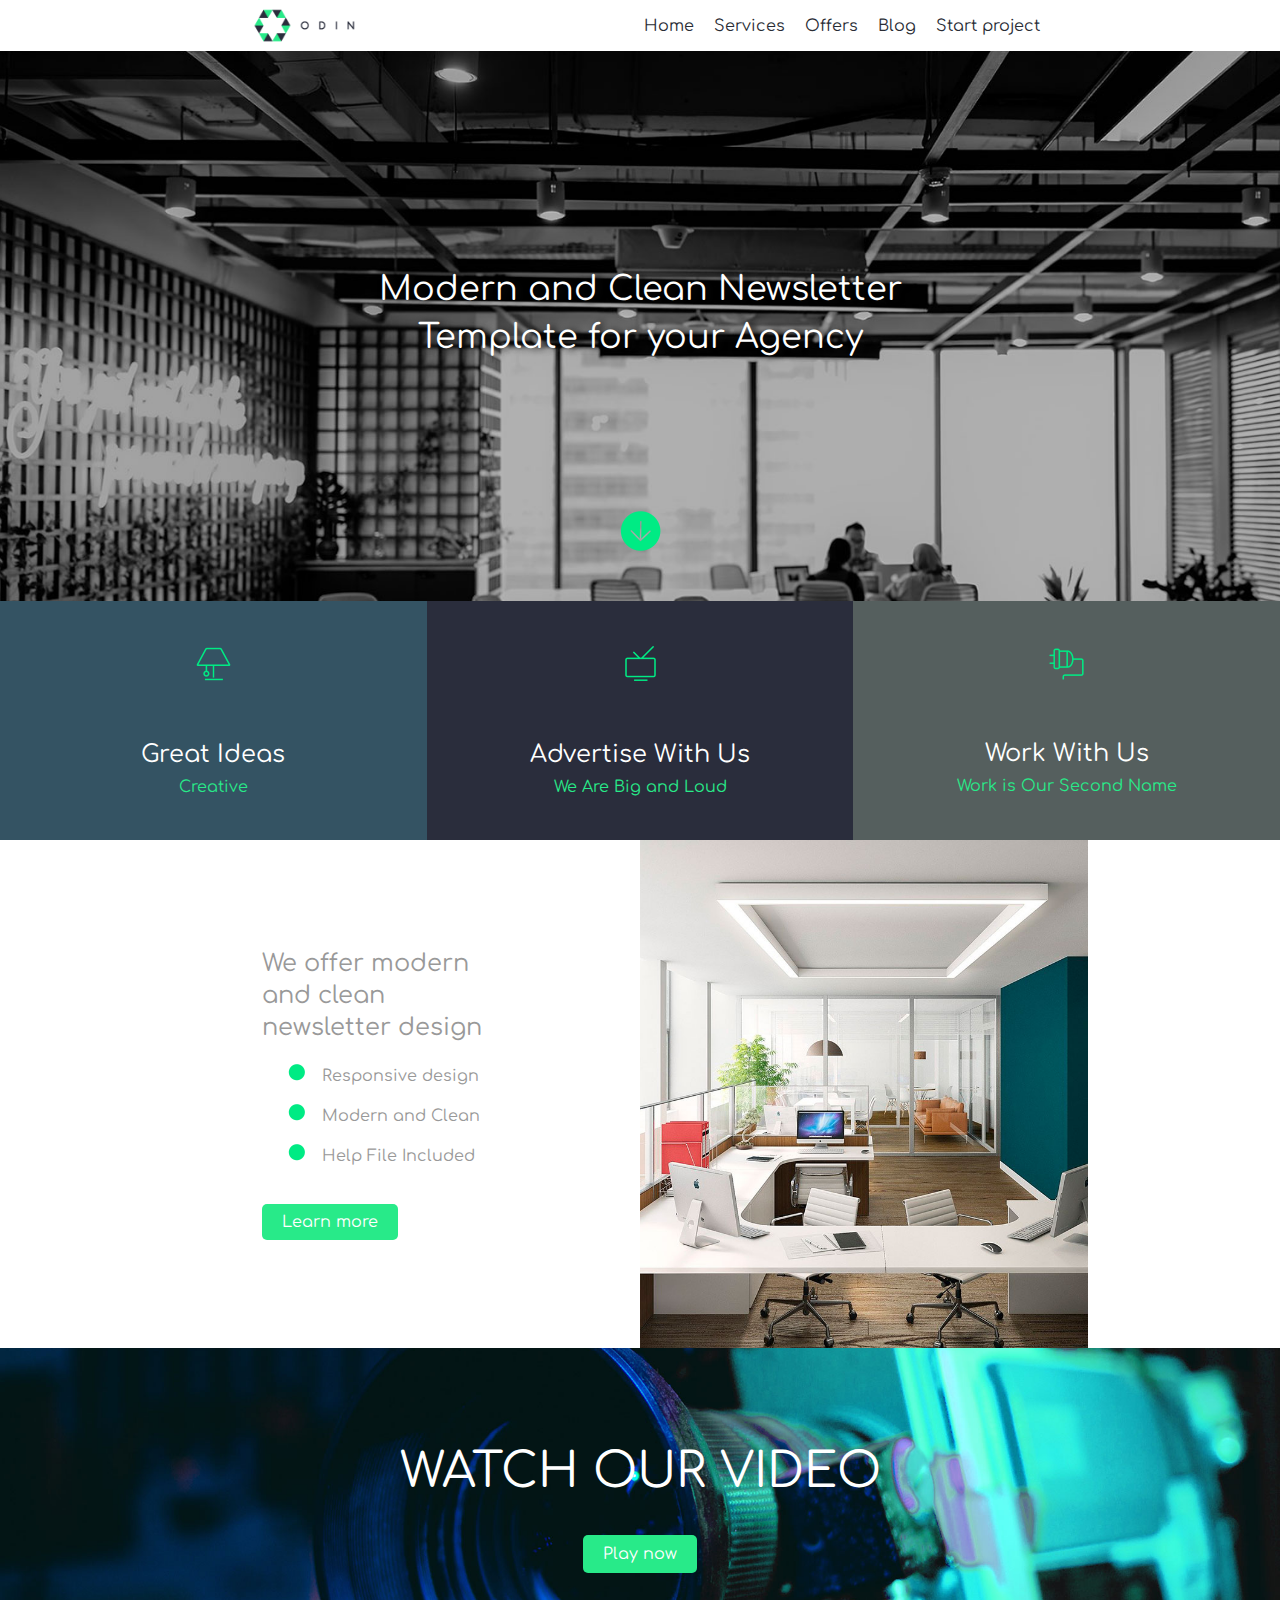
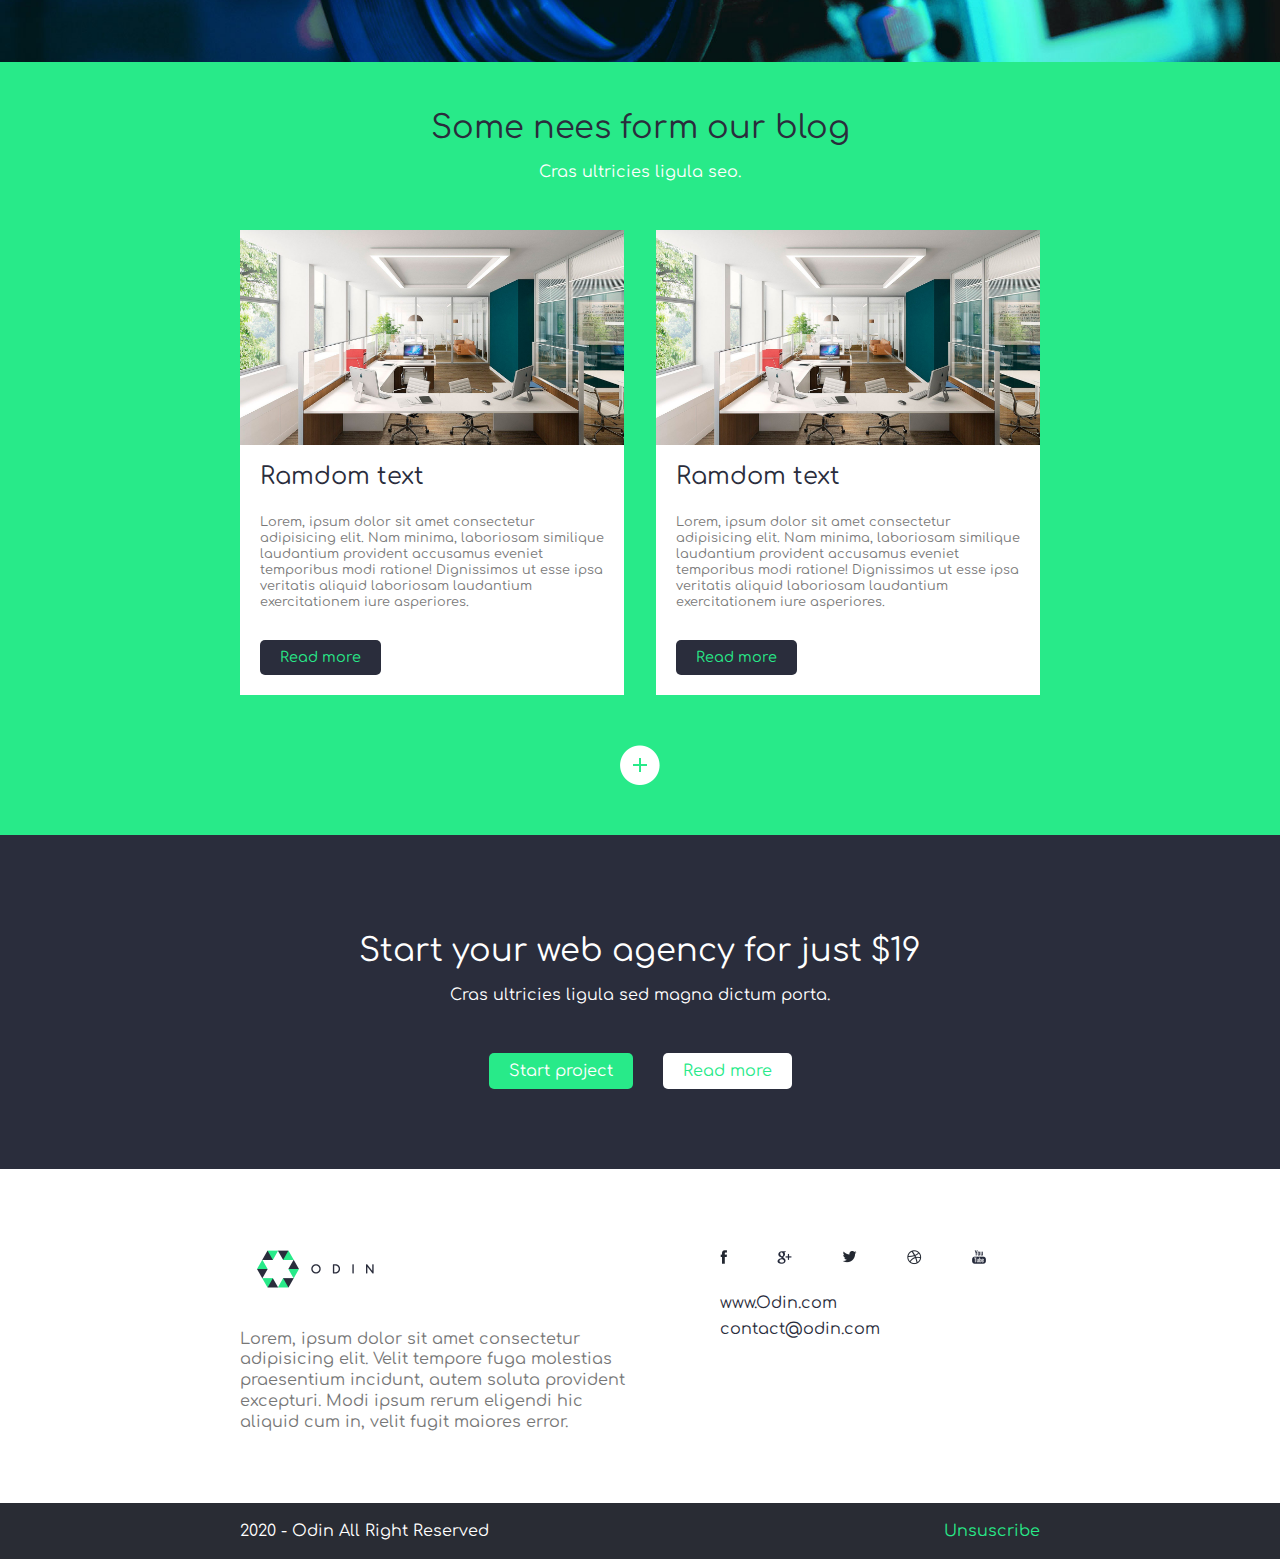
<file: index.html>
<!DOCTYPE html>
<html lang="en">
<head>
    <meta charset="UTF-8">
    <meta name="viewport" content="width=device-width, initial-scale=1.0">
    <link rel="stylesheet" href="css/estilos.css">
    <link rel="stylesheet" href="css/responsive-setup.css">
    <link href="https://fonts.googleapis.com/css2?family=Comfortaa:wght@300;400;700&display=swap" rel="stylesheet"> 
    <title>Document</title>
</head>
<body>
    <i class="icon-menu burger-button" id="burger-menu"></i>
    <header class="header">
        <section class="content content_header">
        <figure class="cont_logo_header">
            <a href=""><img src="img/logo.png" alt=""></a>
        </figure>
        <nav class="menu_prin menu">
            <ul>
                <li><a href="">Home</a></li>
                <li><a href="#services">Services</a></li>
                <li><a href="#offers">Offers</a></li>
                <li><a href="#blog">Blog</a></li>
                <li><a href="#start">Start project</a></li>

            </ul>
        </nav>

    </section>
    </header>

    <section class="container_slide">
        <section class="content slide_content">
            <h1>Modern and Clean Newsletter Template for your Agency</h1>
            <figure>
                <a href=""><img src="img/down-arrow.png" alt=""></a>
            </figure>
        </section>
    </section>

    <section class="container serv_container" id="services">
        <article class="services">
            <figure>
                <a href=""><img src="img/lamp.png" alt=""></a>
            </figure>
            <h2>Great Ideas</h2>
            <p>Creative</p>
        </article>
        <article class="services">
            <figure>
                <a href=""><img src="img/tv.png" alt=""></a>
            </figure>
            <h2>Advertise With Us</h2>
            <p>We Are Big and Loud</p>
        </article>
        <article class="services">
            <figure>
                <a href=""><img src="img/enchufe.png" alt=""></a>
            </figure>
            <h2>Work With Us</h2>
            <p>Work is Our Second Name</p>
        </article>
    </section>

    <section class="oferta-container" id="offers">
        <article class="option-links">
            <h2>We offer modern and clean newsletter design</h2>
            <ul>
                <li>Responsive design</li>
                <li>Modern and Clean</li>
                <li>Help File Included</li>
            </ul>

            <nav>
                <a href="" class="btn-general hover-azul">Learn more</a>
            </nav>
        </article>
        <article class="img-option-links">
            <!--<figure>
                <img src="" alt="">
            </figure>-->
        </article>
    </section>

    <section class="container">
        <article class="cont-video">
            <h2>Watch our video</h2>
            <nav>
            <a href="" class="btn-general"> Play now</a>
            </nav>
        </article>
    </section>

    <section class="container-blog" id="blog">
        <h2>Some nees form our blog</h2>
            <p>Cras ultricies ligula seo.</p>
        <article class="cont-blog">
            
            <article class="blog-item">
                <figure>
                <img src="img/office.jpg" alt="">
            </figure>
                <article class="blog-description">
                <h3>Ramdom text</h3>
                <p>Lorem, ipsum dolor sit amet consectetur adipisicing elit. Nam minima, laboriosam similique laudantium provident accusamus eveniet temporibus modi ratione! Dignissimos ut esse ipsa veritatis aliquid laboriosam laudantium exercitationem iure asperiores.</p>
                <nav><a href="" class="btn-general btn_azul">Read more</a></nav>
            </article>
            </article>

            <article class="blog-item">
                <figure>
                <img src="img/office.jpg" alt="">
            </figure>
                <article class="blog-description">
                <h3>Ramdom text</h3>
                <p>Lorem, ipsum dolor sit amet consectetur adipisicing elit. Nam minima, laboriosam similique laudantium provident accusamus eveniet temporibus modi ratione! Dignissimos ut esse ipsa veritatis aliquid laboriosam laudantium exercitationem iure asperiores.</p>
                <nav><a href="" class="btn-general btn_azul">Read more</a></nav>
            </article>
            </article>
        </article>
        <nav class="btn_mas"><a href=""><img src="img/mas-icon.png" alt=""></a></nav>
    </section>

    <section class="container-project" id="start">        
            <article class="cont-start-project">
                <h2>Start your web agency for just $19</h2>
                <p>Cras ultricies ligula sed magna dictum porta.</p>
                <nav>
                    <a href="" class="btn-general">Start project</a>
                    <a href="" class="btn-general btn-blanco">Read more</a>
                </nav>
            </article>        
    </section>

    <footer class="footer">
        <section class="content-footer">
            <article class="company-description">
            <figure>
                <a href=""><img src="img/logo.png" alt=""></a>                
            </figure>
            <p>Lorem, ipsum dolor sit amet consectetur adipisicing elit. Velit tempore fuga molestias praesentium incidunt, autem soluta provident excepturi. Modi ipsum rerum eligendi hic aliquid cum in, velit fugit maiores error.</p>
        </article>
        <article class="cont-info">
            <nav>
                <ul>
                    <li><a href=""><img src="img/facebook.png" alt=""></a></li>
                    <li><a href=""><img src="img/google.png" alt=""></a></li>
                    <li><a href=""><img src="img/twitter.png" alt=""></a></li>
                    <li><a href=""><img src="img/composite-path.png" alt=""></a></li>
                    <li><a href=""><img src="img/youtube.png" alt=""></a></li>
                </ul>
            </nav>
            <p>www.Odin.com</p>
            <p>contact@odin.com</p>
        </article>
        </section>
        <section class="content-copyright">
            <article class="copyright">
                <p>2020 - Odin All Right Reserved</p>
                <a href="">Unsuscribe</a>
            </article>
        </section>
    </footer>


     <!--<script>
      // console.log('Hola mundo! es mi primera linea en JS');
      const ipad = window.matchMedia('screen and (max-width: 690px)')
      const menu = document.querySelector('.menu');
      // console.log(menu);
      const burgerButton = document.querySelector('#burger-menu');
      // console.log(burgerButton);


      ipad.addListener(validation)

      function validation(event) {
        if (event.matches) {
          burgerButton.addEventListener('click', hideShow)
        } else {
          burgerButton.removeEventListener('click', hideShow)
        }
      }
      validation(ipad);


      function hideShow() {
        if (menu.classList.contains('is-active')) {
          menu.classList.remove('is-active');
        } else {
          menu.classList.add('is-active');
        }
      }
    </script> -->


    <script>
        //console.log('Hola mundo');     
        const ipad = window.matchMedia('screen and (max-width: 690px)');
        const menu = document.querySelector('.menu');
        //console.log(menu);
        const burgerButton = document.querySelector('#burger-menu');
        //console.log(burgerButton);
        
        
        ipad.addListener(validation)
  
        function validation(event){
          if (event.matches){
            burgerButton.addEventListener('click', hideShow)
          } else {
            burgerButton.removeEventListener('click', hideShow)
          }
        }
  
        validation(ipad);
  
        
        function hideShow(){
          if (menu.classList.contains('is-active')){
            menu.classList.remove('is-active'); 
          }else{
            menu.classList.add('is-active');
          }
        }
  
  
       
      </script>

</body>
</html>
</file>
<file: css/estilos.css>
html, body, div, span, applet, object, iframe,
h1, h2, h3, h4, h5, h6, p, blockquote, pre,
a, abbr, acronym, address, big, cite, code,
del, dfn, em, img, ins, kbd, q, s, samp,
small, strike, strong, sub, sup, tt, var,
b, u, i, center,
dl, dt, dd, ol, ul, li,
fieldset, form, label, legend,
table, caption, tbody, tfoot, thead, tr, th, td,
article, aside, canvas, details, embed,
figure, figcaption, footer, header, hgroup,
menu, nav, output, ruby, section, summary,
time, mark, audio, video {
  margin: 0;
	padding: 0;
	border: 0;
	font-size: 100%;
	font: inherit;
    vertical-align: baseline;
    box-sizing: border-box;
}

/* make sure to set some focus styles for accessibility */
:focus {
    outline: 0;
}

/* HTML5 display-role reset for older browsers */
article, aside, details, figcaption, figure,
footer, header, hgroup, menu, nav, section {
	display: block;
}



ol, ul {
	list-style: none;
}

blockquote, q {
	quotes: none;
}

blockquote:before, blockquote:after,
q:before, q:after {
	content: '';
	content: none;
}

table {
	border-collapse: collapse;
	border-spacing: 0;
}

input[type=search]::-webkit-search-cancel-button,
input[type=search]::-webkit-search-decoration,
input[type=search]::-webkit-search-results-button,
input[type=search]::-webkit-search-results-decoration {
    -webkit-appearance: none;
    -moz-appearance: none;
}

input[type=search] {
    -webkit-appearance: none;
    -moz-appearance: none;
    -webkit-box-sizing: content-box;
    -moz-box-sizing: content-box;
    box-sizing: content-box;
}

textarea {
    overflow: auto;
    vertical-align: top;
    resize: vertical;
}

/**
 * Correct `inline-block` display not defined in IE 6/7/8/9 and Firefox 3.
 */

audio,
canvas,
video {
    display: inline-block;
    *display: inline;
    *zoom: 1;
    max-width: 100%;
}

/**
 * Prevent modern browsers from displaying `audio` without controls.
 * Remove excess height in iOS 5 devices.
 */

audio:not([controls]) {
    display: none;
    height: 0;
}

/**
 * Address styling not present in IE 7/8/9, Firefox 3, and Safari 4.
 * Known issue: no IE 6 support.
 */

[hidden] {
    display: none;
}

/**
 * 1. Correct text resizing oddly in IE 6/7 when body `font-size` is set using
 *    `em` units.
 * 2. Prevent iOS text size adjust after orientation change, without disabling
 *    user zoom.
 */

html {
    font-size: 100%; /* 1 */
    -webkit-text-size-adjust: 100%; /* 2 */
    -ms-text-size-adjust: 100%; /* 2 */
}

/**
 * Address `outline` inconsistency between Chrome and other browsers.
 */

a:focus {
    outline: thin dotted;
}

/**
 * Improve readability when focused and also mouse hovered in all browsers.
 */

a:active,
a:hover {
    outline: 0;
}

/**
 * 1. Remove border when inside `a` element in IE 6/7/8/9 and Firefox 3.
 * 2. Improve image quality when scaled in IE 7.
 */

img {
    border: 0; /* 1 */
    -ms-interpolation-mode: bicubic; /* 2 */
}

/**
 * Address margin not present in IE 6/7/8/9, Safari 5, and Opera 11.
 */

figure {
    margin: 0;
}

/**
 * Correct margin displayed oddly in IE 6/7.
 */

form {
    margin: 0;
}

/**
 * Define consistent border, margin, and padding.
 */

fieldset {
    border: 1px solid #c0c0c0;
    margin: 0 2px;
    padding: 0.35em 0.625em 0.75em;
}

/**
 * 1. Correct color not being inherited in IE 6/7/8/9.
 * 2. Correct text not wrapping in Firefox 3.
 * 3. Correct alignment displayed oddly in IE 6/7.
 */

legend {
    border: 0; /* 1 */
    padding: 0;
    white-space: normal; /* 2 */
    *margin-left: -7px; /* 3 */
}

/**
 * 1. Correct font size not being inherited in all browsers.
 * 2. Address margins set differently in IE 6/7, Firefox 3+, Safari 5,
 *    and Chrome.
 * 3. Improve appearance and consistency in all browsers.
 */

button,
input,
select,
textarea {
    font-size: 100%; /* 1 */
    margin: 0; /* 2 */
    vertical-align: baseline; /* 3 */
    *vertical-align: middle; /* 3 */
}

/**
 * Address Firefox 3+ setting `line-height` on `input` using `!important` in
 * the UA stylesheet.
 */

button,
input {
    line-height: normal;
}

/**
 * Address inconsistent `text-transform` inheritance for `button` and `select`.
 * All other form control elements do not inherit `text-transform` values.
 * Correct `button` style inheritance in Chrome, Safari 5+, and IE 6+.
 * Correct `select` style inheritance in Firefox 4+ and Opera.
 */

button,
select {
    text-transform: none;
}

/**
 * 1. Avoid the WebKit bug in Android 4.0.* where (2) destroys native `audio`
 *    and `video` controls.
 * 2. Correct inability to style clickable `input` types in iOS.
 * 3. Improve usability and consistency of cursor style between image-type
 *    `input` and others.
 * 4. Remove inner spacing in IE 7 without affecting normal text inputs.
 *    Known issue: inner spacing remains in IE 6.
 */

button,
html input[type="button"], /* 1 */
input[type="reset"],
input[type="submit"] {
    -webkit-appearance: button; /* 2 */
    cursor: pointer; /* 3 */
    *overflow: visible;  /* 4 */
}

/**
 * Re-set default cursor for disabled elements.
 */

button[disabled],
html input[disabled] {
    cursor: default;
}

/**
 * 1. Address box sizing set to content-box in IE 8/9.
 * 2. Remove excess padding in IE 8/9.
 * 3. Remove excess padding in IE 7.
 *    Known issue: excess padding remains in IE 6.
 */

input[type="checkbox"],
input[type="radio"] {
    box-sizing: border-box; /* 1 */
    padding: 0; /* 2 */
    *height: 13px; /* 3 */
    *width: 13px; /* 3 */
}

/**
 * 1. Address `appearance` set to `searchfield` in Safari 5 and Chrome.
 * 2. Address `box-sizing` set to `border-box` in Safari 5 and Chrome
 *    (include `-moz` to future-proof).
 */

input[type="search"] {
    -webkit-appearance: textfield; /* 1 */
    -moz-box-sizing: content-box;
    -webkit-box-sizing: content-box; /* 2 */
    box-sizing: content-box;
}

/**
 * Remove inner padding and search cancel button in Safari 5 and Chrome
 * on OS X.
 */

input[type="search"]::-webkit-search-cancel-button,
input[type="search"]::-webkit-search-decoration {
    -webkit-appearance: none;
}

/**
 * Remove inner padding and border in Firefox 3+.
 */

button::-moz-focus-inner,
input::-moz-focus-inner {
    border: 0;
    padding: 0;
}

/**
 * 1. Remove default vertical scrollbar in IE 6/7/8/9.
 * 2. Improve readability and alignment in all browsers.
 */

textarea {
    overflow: auto; /* 1 */
    vertical-align: top; /* 2 */
}

/**
 * Remove most spacing between table cells.
 */

table {
    border-collapse: collapse;
    border-spacing: 0;
}

html,
button,
input,
select,
textarea {
    color: #222;
}


::-moz-selection {
    background: #b3d4fc;
    text-shadow: none;
}

::selection {
    background: #b3d4fc;
    text-shadow: none;
}

img {
    vertical-align: middle;
}

fieldset {
    border: 0;
    margin: 0;
    padding: 0;
}

textarea {
    resize: vertical;
}

.chromeframe {
    margin: 0.2em 0;
    background: #ccc;
    color: #000;
    padding: 0.2em 0;
}

@font-face {
    font-family: 'icomoon';
    src:  url('../fonts/icomoon.eot');
    src:  url('../fonts/icomoon.eot#iefix') format('embedded-opentype'),
      url('../fonts/icomoon.ttf') format('truetype'),
      url('../fonts/icomoon.woff') format('woff'),
      url('../fonts/icomoon.svg') format('svg');
    font-weight: normal;
    font-style: normal;
  }






/* ---------------------------------------------------------------------------------------------------------------------------------*/

body {
    line-height: 1;
    font-family: 'Comfortaa', cursive;
    display: flex;
    flex-flow: column wrap;
    justify-content: center;
    font-size: 16px;
    /*overflow-x: hidden;*/
}

.content{
    width: 800px;
    display: flex
}

.header{
    max-height: 86px;
    display: flex;
    width: 100%; 
    flex-flow: row wrap;
    justify-content: center; 
   /* background: #292c34; */
}

.header .cont_logo_header{
    display: flex;
    flex-flow: row nowrap;
}

.header figure img{
    max-width: 128px;
}

.menu_prin ul{
    display: flex;
    flex-flow: row wrap;
}

.menu_prin ul li{
    margin: 0 10px;
    font-size: 1rem;
}

.menu_prin ul li:last-child{
    margin-right: 0;
}

.menu_prin ul li a{
    text-decoration: none;
    color:#292c34;
}

.menu_prin ul li a:hover{
    color: #28ea89;
}

.burger-button {
    width: 35px;
    height: 35px;
    border-radius: 50%;
    background-color: rgba(0, 0, 0, .5);
    display: none;
    line-height: 40px;
    text-align: center;
    position: fixed;
    z-index: 4;
    right: 5px;
    top: 8px;
    color: white;
  }

  [class^="icon-"], [class*=" icon-"] {
    /* use !important to prevent issues with browser extensions that change fonts */
    font-family: 'icomoon' !important;
    speak: none;
    font-style: normal;
    font-weight: normal;
    font-variant: normal;
    text-transform: none;
    line-height: 2rem;
  
    /* Better Font Rendering =========== */
    -webkit-font-smoothing: antialiased;
    -moz-osx-font-smoothing: grayscale;
  }
  
  .icon-menu:before {
    content: "\e900";
  }

.container_slide{
    flex-flow: row wrap;
    justify-content: space-between;
    align-items: flex-end;
    justify-content: center;
    background: #292c34;
    height: 550px;
    display: flex;

    background: url(../img/office_wall.jpg) no-repeat fixed  center;
    -webkit-background-size: cover;
    -moz-background-size: cover;
    -o-background-size: cover;
    background-size: cover;
    min-height: 100%;
    width: 100% ;
    text-align: center;
  
}

.slide_content{
    flex-flow: column nowrap;
    padding: 50px 0;
    align-items: center;
}

.slide_content h1{
    color: white;
    font-size: 2.1rem;
    text-align: center;
    line-height: 3rem;
    width: 80%;
    text-shadow: 4px 1px 7px #0b0b0b;
}

.slide_content figure{
    display: flex;
    justify-content: center;
    margin: 150px 0 0 0;
} 

.content_header{
    
    flex-flow: row wrap;
    justify-content: space-between;
    align-items: center;
    
}

.container, .footer{
    display: flex;
    width: 100%;
    justify-content: center;

   
}


/* SERVICIOS  */

.serv_container{
    display: flex;
    justify-content: space-between;
}

.services{
    
    flex-flow: column wrap;
    justify-content: center;
    background-color: lawngreen;
    display: flex;
    text-align: center;
    width: 35%;
    padding: 45px;
}

.services:nth-child(1){
    background:#345363;
}

.services:nth-child(2){
    background: #2a2d3c;
}

.services:nth-child(3){
    background:#555f5e;
}

.services h2{
    font-size: 1.5rem;
    color: white;
    margin: 12px;
}

.services p{
    font-size: 1rem;
    color: #28ea89;
}

.services figure{
    margin: 0 0 50px 0;
}


/*  OFERTA  */

.oferta-container{
    display: flex;
    flex-flow: row nowrap;
    justify-content: center;
}

.option-links{
    display: flex;
    flex-flow: column wrap;
    justify-content: center;
    width: 35%;
    padding: 20px 20px 20px 70px;
}

.option-links h2{
    font-size: 1.5rem;
    line-height: 2rem;
    color: #999999;
    margin: 0 0 20px 0;
    width: 63%;

}

.option-links ul{
    padding: 0 0 0 50px;
    list-style-image: url(../img/path.png);
}

.option-links ul li{
    font-size: 1rem;
    color: #999999;
    padding: 0 0 0 10px;
    margin: 0 0 20px 0;
}

.option-links nav{
    margin: 20px 0 0 0;
    display: flex;
}

.btn-general{
    color: white;
    background: #28ea89;
    padding: 10px 20px;
    box-sizing: border-box;
    text-decoration: none;
    border-radius: 5px;
    font-size: 1rem;

}
 
.btn-general:hover{
    background: white   ;
    color: #28ea89;
}

.hover-azul:hover{
    background: #2a2d3c;
    color: #28ea89 ;
}


.img-option-links{
    background: url(../img/office.jpg) no-repeat center;
    -webkit-background-size: cover;
    -moz-background-size: cover;
    -o-background-size: cover;
    background-size: cover;
    min-height: 200px;
    width: 35% ;
    text-align: center;
    display: flex;
}


/* VIDEO   */

.cont-video{
    display: flex;
    flex-flow: column nowrap;
    justify-content: center;
    padding: 100px 0;
    text-align: center;

    background: url(../img/camara.jpg) no-repeat center;
    -webkit-background-size: cover;
    -moz-background-size: cover;
    -o-background-size: cover;
    background-size: cover;
    width: 100%;
    min-height: 200px;
}

.cont-video h2{
    font-size: 3rem;
    text-transform: uppercase;
    color: white;
    margin: 0 0 50px 0;

}


/*  BLOG  */

.container-blog{
    display: flex;
    width: 100%;
    justify-content: center;
    flex-flow: column wrap;
    background: #28ea89;
    padding: 50px 0;
    text-align: center;
    align-content: center;
}

.cont-blog{
    display: flex;
    flex-flow: row wrap;
    justify-content: space-between;
    width: 800px;
    margin: 50px 0 0 0;
    text-align: center  ;
}

.container-blog h2{
    font-size: 2rem;
    color: #2a2d3c;
    margin: 0 0 20px 0;
}

.container-blog p{
    font-size: 1rem;
    color: white;
}

.blog-item{
    display: flex;
    flex-flow: column nowrap;
    width: 48%;
    background: white;
    
}

.blog-description{
    display: flex ;
    flex-flow: column wrap;
    justify-content: flex-start;
    padding: 20px 20px 20px 20px;
}


.blog-item figure img{
    max-width: 100%;
}

.blog-item h3{
    font-size: 1.5rem;
    color: #2a2d3c;
    margin: 0 0 25px 0;
    text-align: left;
}

.blog-item p{
    font-size: 0.8rem;
    color: #777777;
    line-height: 1rem;
    text-align: left;
}

.blog-item nav{
    margin: 30px 0 0 0;
    text-align: left;
    display: flex;
}

.btn_azul{
    background: #2a2d3c;
    color: #28ea89;
    font-size: 0.9rem;
}

.btn_azul:hover{
    background: #28ea89;
    color: white;
}

.btn_mas{
    display: flex;
    margin: 50px 0 0 0;
    justify-content: center;
}

/*  START PROJECT  */

.container-project{
    display: flex;
    justify-content: center;
    flex-flow: column wrap;
    background: #2a2d3c;
    padding: 80px 0;
    color: white;
    align-content: center;
}

.cont-start-project{
    width: 800px;
    display: flex;
    flex-flow: column wrap;
    justify-content: center;
    text-align: center;
    align-content: center;
}

.cont-start-project h2{
    font-size: 2rem;
    margin: 20px 0 0 0;
}

.cont-start-project p{
    font-size: 1rem;
    margin: 20px 0 0 0;
}

.cont-start-project nav{
    display: flex;
    flex-flow: row nowrap;
    justify-content: center;
    margin: 50px 0 0 0;
}

.cont-start-project nav a{
    margin: 0 15px;
}

.btn-blanco{
    background: white;
    color: #28ea89;
}

.btn-blanco:hover{
    background:#28ea89;
    color: white;
}


/* FOOTER  */

.footer{
    display: flex;
    flex-flow: row wrap;
    justify-content: center;
    background: white;
}

.content-footer{
    display: flex;
    flex-flow: row wrap;
    align-content: center;
    width: 800px;
    justify-content: space-between;
    padding: 70px 0;
}

.company-description{
    display: flex;
    flex-flow: column wrap;
    align-content: flex-start;
    width: 50%;
}

.company-description figure{
    display: flex;
    margin: 0 0 30px 0;
}

.company-description figure img{
    max-width: 150px;
}

.company-description p{
    font-size: 1rem;
    color: #777777;
    line-height: 1.3rem;
}

.cont-info{
    display: flex;
    flex-flow: column nowrap;
    align-content: flex-start;
    width: 40%;
    margin: 10px 0 0 0;
}

.cont-info p{
    color: #2a2d3c;
    font-size: 1rem;
    margin: 0 0 10px 0;
}

.cont-info nav{
    display: flex;
    margin: 0 0 30px 0;
}

.cont-info nav ul{
    display: flex;
    flex-flow: row wrap;
}

.cont-info nav ul li{
    margin: 0 25px;
}

.cont-info nav ul li:first-child{
    margin-left: 0;
}

.cont-info nav ul li img{
    width: 100%;
}

.content-copyright{
    display: flex;
    background: #292c34;
    width: 100%;
    padding: 20px 0;
    justify-content: center;

}

.copyright{
    display: flex;
    width: 800px;
    flex-flow: row wrap;
    justify-content: space-between;
}

.copyright p{
    color: white;
}

.copyright a{
    color:#28ea89;
    text-decoration: none;
}
</file>
<file: css/responsive-setup.css>
/* ---------------- DESKTOP PEQUEÑO -----------------------*/


@media screen and (max-width: 992px){

    .content_header{
        padding: 0 30px;
    }

    .navicon{
        display: none;
    }

    .services {
        align-items: center;
    }
    
    .services h2{
        width: 80%;
        line-height: 1.8rem;

    }

    .services p{
        width: 90%;
        line-height: 1.2rem;

    }

    .option-links{
        width: 50%;
        padding: 0;
        align-items: center;
    }

    .img-option-links{
        width: 50%;
    }

    .content {
        width: 100%;
    }

    .cont-blog{
        width: 100%;
        padding: 0 20px;
    }

    .cont-start-project{
        width: 100%;
    }

    .content-footer {
        width: 100%;
        padding: 30px;
    }

    .copyright{
        padding: 0 30px;
    }
}

@media screen and (max-width: 690px){
    .container_slide{
        height: 100vh;
        padding: 40px 0;

    }

    .menu_prin{
        display: block;
    }

    .burger-button {
        display: block;
      }

    .menu_prin ul{
        flex-flow: column nowrap;
    }

    .menu_prin ul li {
        margin: 20px 0;
    }

    .menu.is-active{
        left: 0;
    }

    .menu_prin ul li a{
        font-size: 2.5rem;
        color: #2d2d2d;
    }
    
    .menu_prin ul li a:hover{
        color: white;
    }

    
  .menu {
    position: fixed;
    background: rgba(40, 234, 137, .9);
    z-index: 3;
    top: 0;
    left: -100vw;
    width: 100vw;
    /* height: 100vh; */
    bottom: 0;
    display: flex;
    align-items: center;
    justify-content: center;
    transition: .3s;
  }
  .menu.is-active {
    left: 0;
  }

    .serv_container{
        flex-flow: column nowrap;

    }

    .services{
        width: 100%;
    }

    .services h2{
        font-size: 1.2rem;
    }

    
    .content {
        width: 100%;
    }

    .cont-blog{
        width: 100%;
        padding: 0 20px;
        flex-flow: column nowrap;
    }

    .blog-item{
        width: 100%;
        margin: 0 0 30px 0;
    }

    .blog-item:last-child{
        margin: 0;
    }


    .cont-start-project{
        width: 100%;
    }

    .img-option-links{
        display: none;
    }

    .option-links{
        width: 100%;
        padding: 40px 0;
    }

    .option-links h2{
        width: 80%;
        text-align: center;
    }

    .option-links ul{
        padding: 0;
    }

    .cont-video h2{
        font-size: 2rem;
    }

    .container-blog h2{
        font-size: 1.5rem;
        line-height: 1.8rem;
    }

    .cont-start-project h2{
        font-size: 1.5rem;
        line-height: 1.8rem;
    }

    .content-footer{
        flex-flow: column nowrap;
    }

    .company-description{
        width: 100%;
        margin: 0 0 30px 0;
    }

    .company-description figure{
        margin: 0 0 20px 0;
        justify-content: center;
    }

    .cont-info{
        width: 100%;
        align-items: center;
    }

    .copyright p, .copyright a{
        font-size: 0.7rem;
    }


}
</file>
